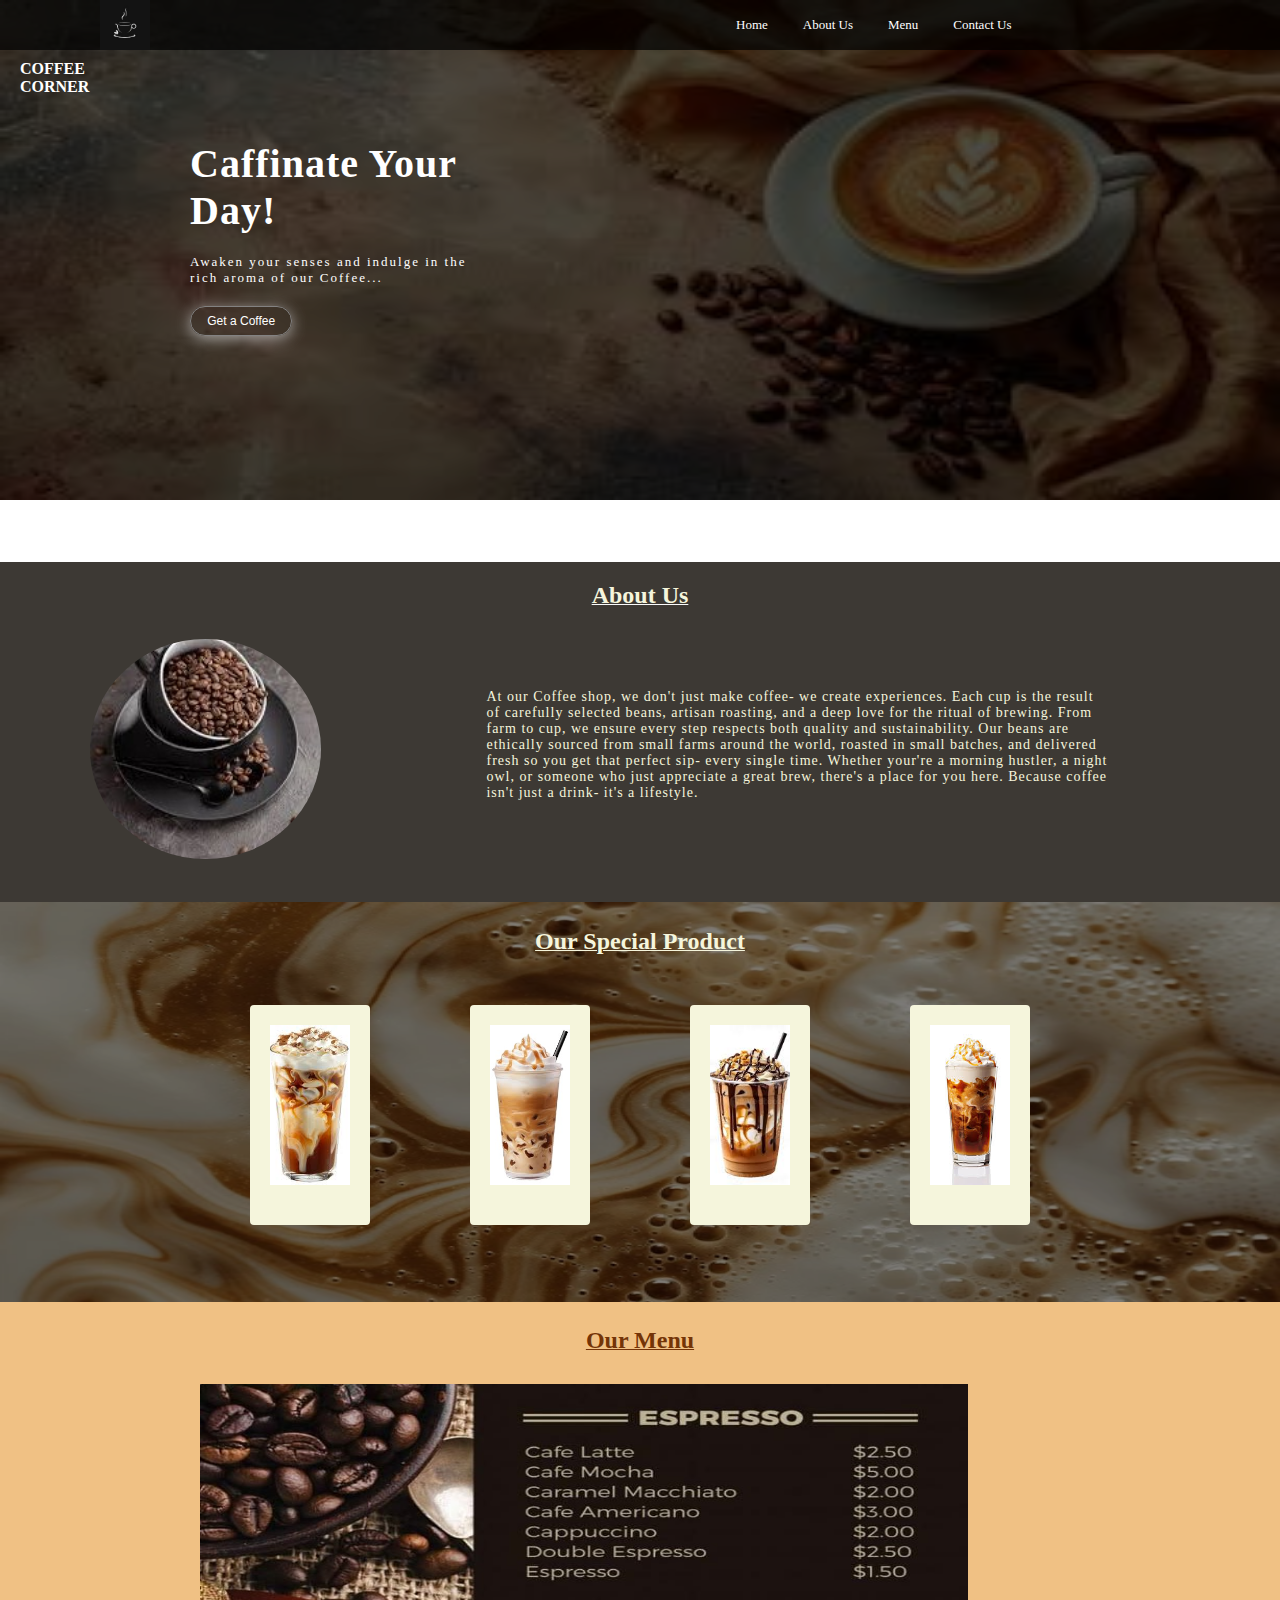
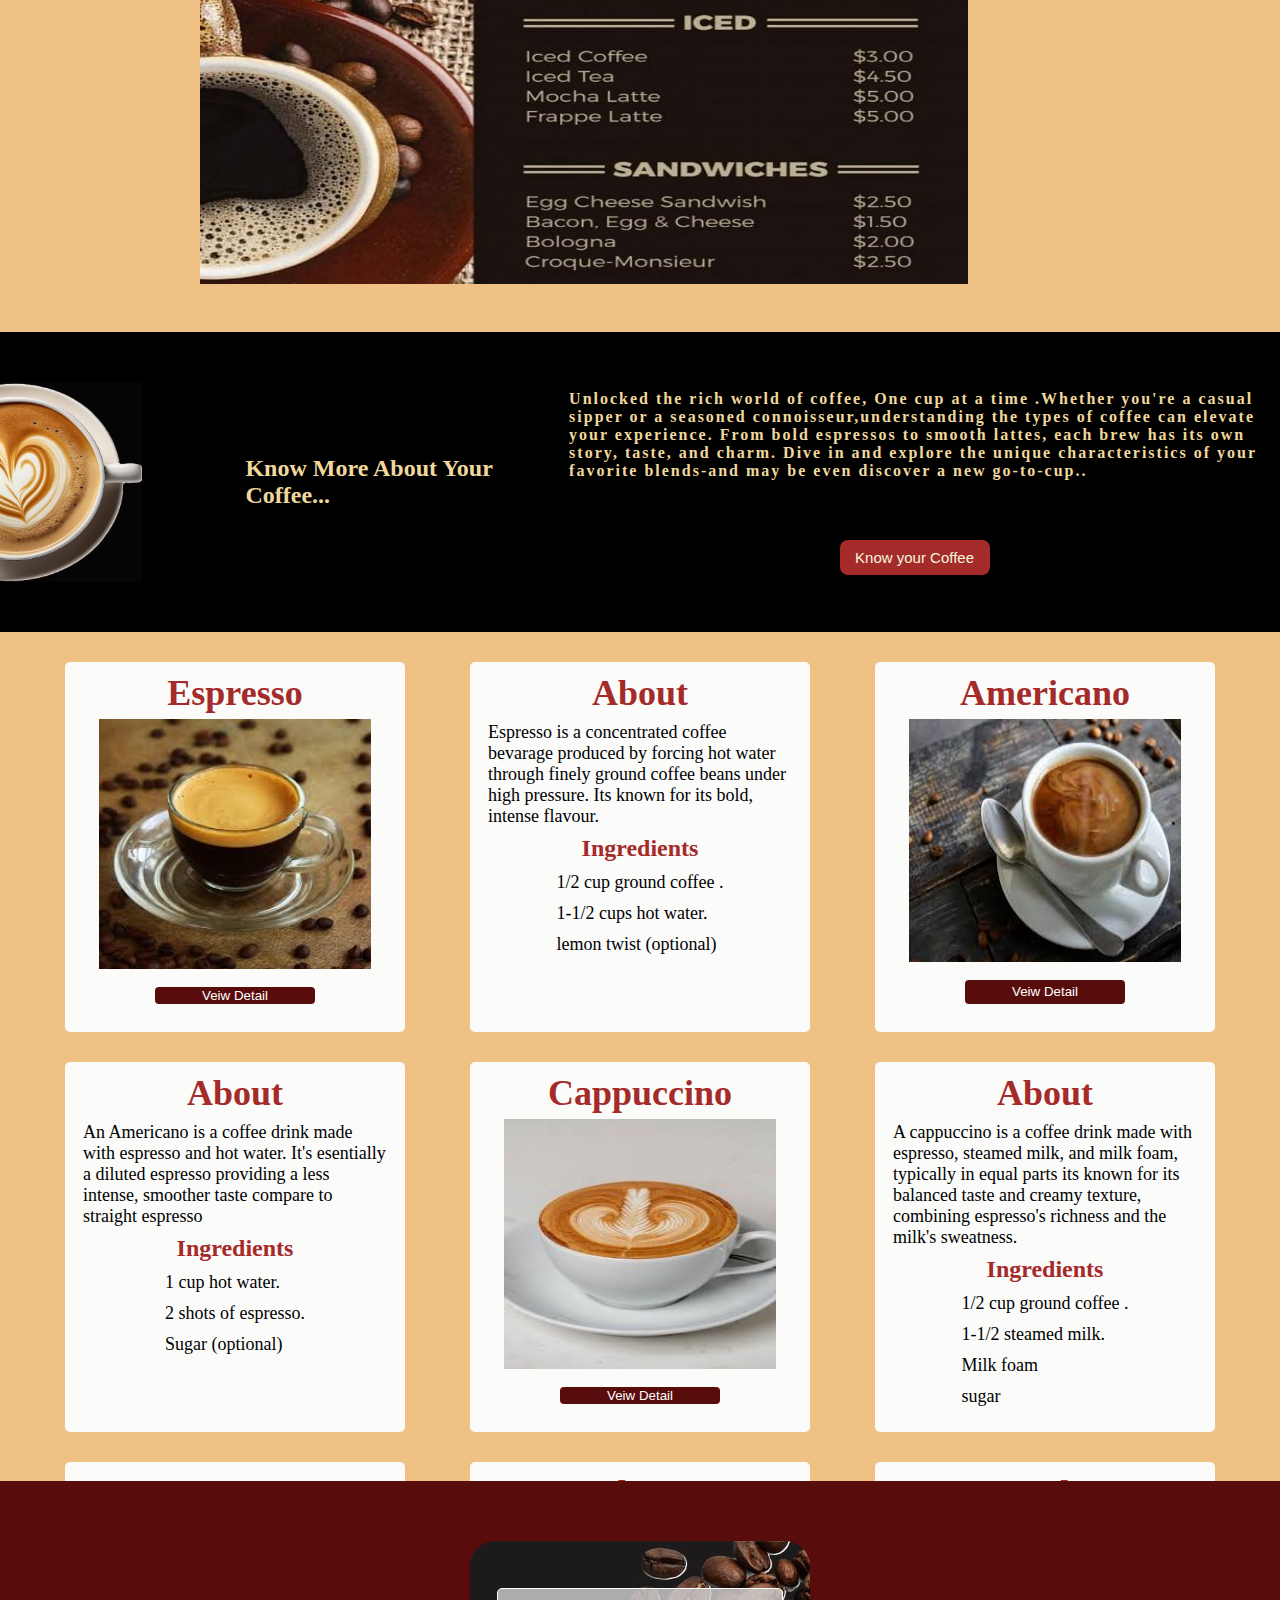
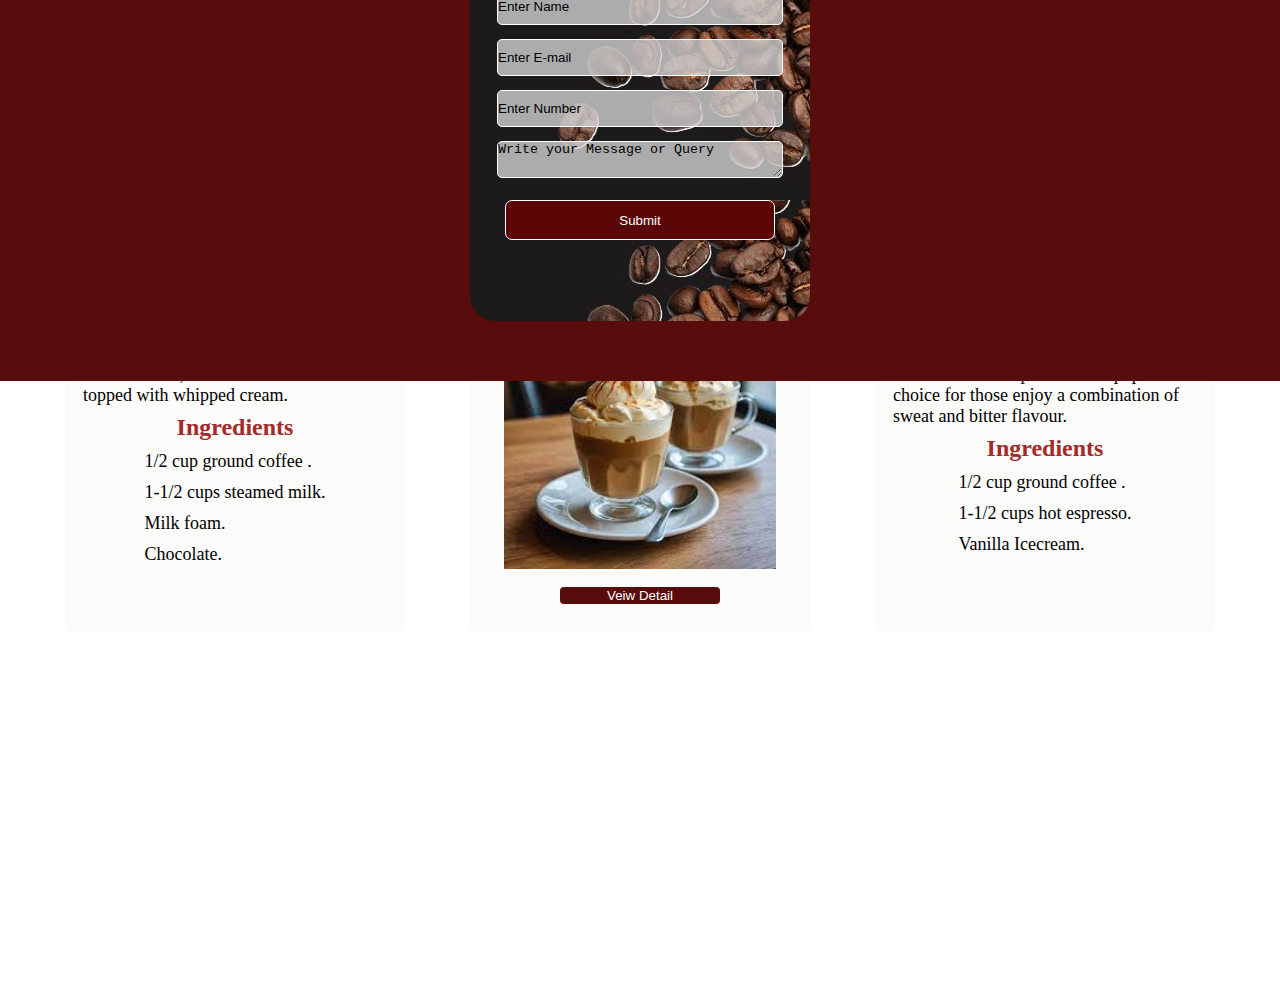
<file: Task2/index.html>
<!DOCTYPE html>
<html lang="en">

<head>
    <meta charset="UTF-8">
    <meta name="viewport" content="width=device-width, initial-scale=1.0">
    <title>Landing Page</title>
    <link rel="stylesheet" href="style.css">
</head>

<body>
    <div class="bg">
        <img id="bg-img" src="background-pic.jpeg">
    </div>
    <div class="layer"></div>
    <div class="nav">
        <img id="logo" src="logo.jpeg">
        <div class="option">
            <li><a href="#home">Home</a></li>
            <li><a href="#about">About Us</a>
            <li><a href="#menu">Menu</a></li>
            <li><a href="#contact">Contact Us</a></li>
        </div>
    </div>
    <section id="home">
        <div class="top">
            <h4>COFFEE</h4>
            <h4>CORNER</h4>
        </div>
        <div class="heading">
            <h1>Caffinate Your Day!</h1>
            <p>Awaken your senses and indulge in the rich aroma of our Coffee...</p>
        </div>
        <button id="get">Get a Coffee</button>
    </section>
    <section id="about">
        <span>About Us</span>
        <div class="box">
            <div class="left">
                <img src="cup.jpeg">
            </div>
            <div class="right">
                <p>At our Coffee shop, we don't just make coffee- we create experiences. Each cup is the result of
                    carefully selected beans, artisan roasting, and a deep love for the ritual of brewing. From farm to
                    cup, we ensure every step respects both quality and sustainability. Our beans are ethically sourced
                    from small farms around the world, roasted in small batches, and delivered fresh so you get that
                    perfect sip- every single time. Whether your're a morning hustler, a night owl, or someone who just
                    appreciate a great brew, there's a place for you here. Because coffee isn't just a drink- it's a
                    lifestyle.</p>
            </div>
        </div>
    </section>
    <section id="menu">
        <div class="outer">
            <img src="outer-img.webp">
            <div class="layer1"></div>
            <div class="glass">
                <span>Our Special Product</span>
                <div class="card">
                    <div><img src="C1.jpeg"></div>
                    <div><img src="C3.jpeg"></div>
                    <div><img src="C4.jpeg"></div>
                    <div><img src="C2.jpeg"> </div>
                </div>
            </div>
            <div class="orders">
                <span>Our Menu</span>
                <div class="types">
                    <img src="men.jpeg">
                </div>
            </div>
            <div class="know">
                <div class="left-img"><img src="capp.jpeg"></div>
                <div class="center"><h2>Know More About Your Coffee...</h2></div>
                <div class="des">
                    <h4>Unlocked the rich world of coffee, One cup at a time .Whether you're a casual sipper or a
                        seasoned connoisseur,understanding the types of coffee can elevate your experience. From bold
                        espressos to smooth lattes, each brew has its own story, taste, and charm.
                        Dive in and explore the unique characteristics of your favorite blends-and may be even discover
                        a new go-to-cup.. </h4>
                    <button>Know your Coffee</button>
                </div>
            </div>
            <div class="coffee">
                <div class="front" onclick="this.classList.toggle('active')">
                    <h2>Espresso</h2>
                    <img src="espresso.jpeg">
                    <button>Veiw Detail</button>
                </div>
                <div class="back">
                    <h2>About</h2>
                    <p>Espresso is a concentrated coffee bevarage produced by forcing hot water through finely ground coffee beans under high pressure. Its known for its bold, intense flavour.</p>
                    <h4>Ingredients</h4>
                    <ul>
                    <li>1/2 cup ground coffee .</li>
                    <li>1-1/2 cups hot water.</li>
                    <li>lemon twist (optional)</li></ul>
                </div>
                <div class="front"><h2>Americano</h2>
                    <img src="americano.jpeg">
                    <button>Veiw Detail</button></div>
                    <div class="back">
                    <h2>About</h2>
                    <p>An Americano is a coffee drink made with espresso and hot water. It's esentially a diluted espresso providing a less intense, smoother taste compare to straight espresso </p>
                    <h4>Ingredients</h4>
                    <ul>
                    <li>1 cup hot water.</li>
                    <li>2 shots of espresso.</li>
                    <li>Sugar (optional)</li></ul>
                </div>
                <div class="front"><h2>Cappuccino</h2>
                    <img src="cappuchino.jpeg">
                    <button>Veiw Detail</button></div>
                    <div class="back">
                    <h2>About</h2>
                    <p>A cappuccino is a coffee drink made with espresso, steamed milk, and milk foam, typically in equal parts its known for its balanced taste and creamy texture, combining espresso's richness and the milk's sweatness. </p>
                    <h4>Ingredients</h4>
                    <ul>
                    <li>1/2 cup ground coffee .</li>
                    <li>1-1/2 steamed milk.</li>
                    <li>Milk foam</li>
                    <li>sugar</li></ul>
                </div>
                <div class="front"><h2>Latte</h2>
                    <img src="latte.jpeg">
                    <button>Veiw Detail</button></div>
                    <div class="back">
                    <h2>About</h2>
                    <p>A latte is a coffee drink made with espresso and steamed milk, topped with a thin layer of foam milk. It's known for its smooth, creamy texture and balanced flavour</p>
                    <h4>Ingredients</h4>
                    <ul>
                    <li>1/2 cup ground coffee .</li>
                    <li>1-1/2 cups steamed milk.</li>
                    <li>Milk foam</li>
                    <li>Sugar</li></ul>
                </div>
                <div class="front"><h2>Mocha</h2>
                    <img src="mocha.jpeg">
                    <button>Veiw Detail</button></div>
                    <div class="back">
                    <h2>About</h2>
                    <p>A Mocha is a chocolate flavoured coffee drink. It typically combines espresso, steamed milk, and chocolate and is often topped with whipped cream.</p>
                    <h4>Ingredients</h4>
                    <ul>
                    <li>1/2 cup ground coffee .</li>
                    <li>1-1/2 cups steamed milk.</li>
                    <li>Milk foam.</li>
                    <li>Chocolate.</li></ul>
                </div>
                <div class="front"><h2>Affogato</h2>
                    <img src="affogato.jpeg">
                    <button>Veiw Detail</button></div>
                    <div class="back">
                    <h2>About</h2>
                    <p>A Affogato is a simple yet deliteful italian dessert, essentially a scoop of icecream, in a shot of hot espresso. It's a popular choice for those enjoy a combination of sweat and bitter flavour.</p>
                    <h4>Ingredients</h4>
                    <ul>
                    <li>1/2 cup ground coffee .</li>
                    <li>1-1/2 cups hot espresso.</li>
                    <li>Vanilla Icecream.</li></ul>
                </div>
            </div>
    </section>
    <section id="contact">
        <form>
            <input type="text" placeholder="Enter Name" required>
            <input type="email" placeholder="Enter E-mail" required>
            <input type="number" placeholder="Enter Number" required>
            <textarea type="text" placeholder="Write your Message or Query" required></textarea>
            <button type="submit">Submit</button>
        </form>
    </section>
</body>

</html>
</file>
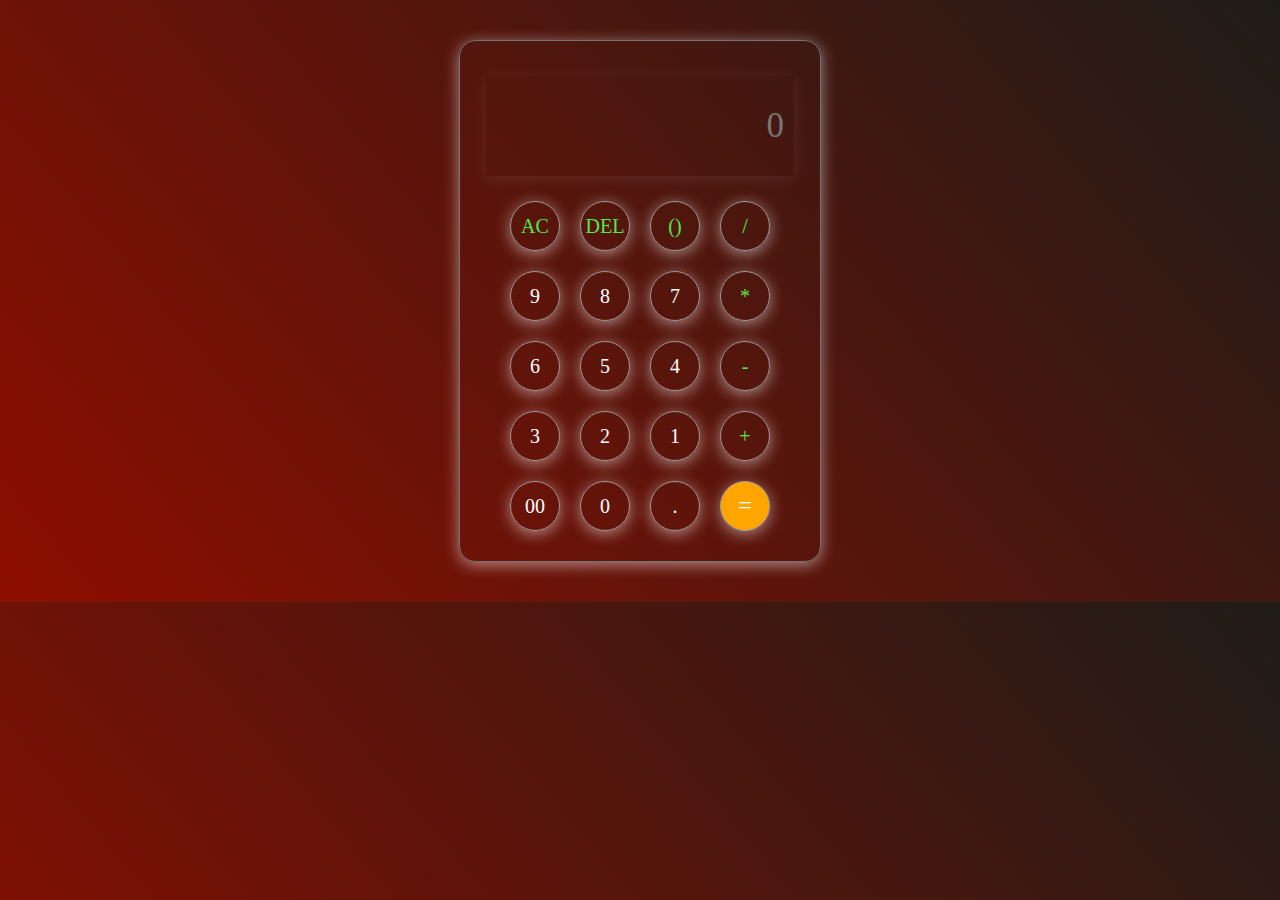
<file: Task3/index.html>
<!DOCTYPE html>
<html lang="en">

<head>
    <meta charset="UTF-8">
    <meta name="viewport" content="width=device-width, initial-scale=1.0">
    <title>Calculate</title>
    <link rel="stylesheet" href="style.css">
</head>

<body>
    <div class="calculator">
            <input class="display" type="text" placeholder="0">
        <div class="btn">
            <button class="custom">AC</button>
            <button class="custom">DEL</button>
            <button class="custom">()</button>
            <button class="custom">/</button>
            <button>9</button>
            <button>8</button>
            <button>7</button>
            <button class="custom">*</button>
            <button>6</button>
            <button>5</button>
            <button>4</button>
            <button class="custom">-</button>
            <button>3</button>
            <button>2</button>
            <button>1</button>
            <button class="custom">+</button>
            <button>00</button>
            <button>0</button>
            <button>.</button>
            <button id="equal">=</button>
        </div>
    </div>
    <script src="first.js"></script>
</body>

</html>
</file>
<file: Task2/style.css>
* {
    margin: 0px;
    padding: 0px;
}

.bg {
    height: 500px;
    width: 100%;
    position: relative;
    z-index: 0;
}

#bg-img {
    height: 500px;
    width: 100%;
}

.layer {
    height: 500px;
    width: 100%;
    background-color: rgba(0, 0, 0, 0.7);
    position: absolute;
    top: 0px;
    z-index: 1;
}

.nav {
    height: 50px;
    width: 100%;
    background-color: rgba(0, 0, 0, 0.7);
    color: white;
    display: flex;
    justify-content: flex-start;
    align-items: center;
    position: absolute;
    top: 0px;
    z-index: 2;
}

#logo {
    height: 50px;
    background: transparent;
    margin: 10px 10px 10px 100px;
}

.option {
    display: flex;
    gap: 35px;
    margin-left: 45%;
    font-size: 13px;
}

.option li {
    list-style: none;
}

a {
    text-decoration: none;
    color: white;
}

#home {
    width: 40%;
    position: relative;
    top: -400px;
    z-index: 3;
    color: white;
    margin: 20px;
}

.top {
    display: flex;
    flex-direction: column;
    position: absolute;
    top: -60px;
}

.heading {
    margin: 20px 20px 0px 150px;
    padding: 20px;
    letter-spacing: 1px;
    font-size: 20px;
}

.heading p {
    padding-top: 20px;
    letter-spacing: 2px;
    font-size: 13px;
}

#get {
    background: transparent;
    height: 30px;
    width: 20%;
    border: 1px solid rgb(131, 130, 130);
    color: white;
    border-radius: 15px;
    margin-left: 170px;
    font-size: 12px;
    font-weight: 600px;
    box-shadow: 0px 3px 15px rgba(210, 209, 209, 0.7);
}

#get:hover {
    border: 1.5px solid white;
    background-color: rgba(0, 0, 0, 0.1);
}

#about {
    position: relative;
    top: -194px;
    display: flex;
    flex-direction: column;
    align-items: center;
    background-color: rgba(40, 35, 30, 0.9);
    color: beige;

}

#about span {
    margin-top: 20px;
    font-size: 24px;
    font-weight: bold;
    text-decoration: 1px solid rgb(250, 250, 250) underline;
}

.box {
    width: 100%;
    display: flex;
    justify-content: space-evenly;
    margin: 0px 10px 10px 10px;
    color: beige;
}

.left {
    width: 35%;
    margin: 30px 0px 30px 30px;
    /* padding-left:20px; */
    object-fit: contain;
}

.left img {
    height: 220px;
    width: 53%;
    border-radius: 50%;
    object-fit: cover;
    object-position: bottom right;
    transform: translateX(60px);
    transition: 1s ease-in-out;
}

.right {
    width: 50%;
    display: flex;
    flex-wrap: wrap;
    margin: 40px 40px 40px 20px;
    padding: 40px 90px 40px 40px;
}

.right p {
    letter-spacing: 1px;
    font-size: 14px;
    transform: translateX(-40px);
    transition: 1s ease-in-out;
}

.outer {
    position: relative;
    top: -195px;
    width: 100%;
}

.outer img {
    width: 100%;
    height: 400px;
}

.layer1 {
    height: 400px;
    width: 100%;
    background-color: rgba(0, 0, 0, 0.5);
    z-index: 1;
    position: relative;
    top: -404px;
}

.glass {
    position: relative;
    top: -780px;
    z-index: 2;
    height: 300px;
    display: flex;
    flex-direction: column;
    justify-content: center;
    align-items: center;
}

.glass span {
    color: beige;
    text-decoration: 1px solid underline;
    font-size: 24px;
    font-weight: bold;
}

.card {
    display: flex;
    justify-content: space-between;
    margin-top: 20px;
    overflow: hidden;
}

.card div {
    height: 180px;
    width: 80px;
    margin: 30px 50px 0px 50px;
    padding: 20px;
    background-color: beige;
    border-radius: 4px;

}

.card div:hover {
    transform: scale(1.2);
    transition: 0.3s ease-in;
    border: 1.5px solid rgb(69, 68, 68);
}

.card img {
    height: 160px;
    width: 100%;
    object-fit: cover;
}

.orders {
    position: relative;
    top: -704px;
    height: 630px;
    width: 100%;
    background-color: rgba(233, 166, 80, 0.7);
    display: flex;
    flex-direction: column;
    align-items: center;
}

.orders span {
    color: rgb(116, 52, 7);
    font-size: 24px;
    font-weight: bold;
    text-decoration: 1px solid underline;
    margin-top: 25px;

}

.types {

    height: 500px;
    width: 100%;
    margin: 10px;
}

.types img {
    height: 500px;
    width: 60%;
    object-fit: fill;
    padding: 20px 20px 20px 200px;
}
.know{
    height:300px;
    width:100%;
    background-color: black;
    display:flex;
    justify-content: center;
    align-items: center;
    position:absolute;
    top:1030px;
}
.left-img{
    height:300px;
    width:30%;
    margin-left:-100px;
}
.left-img img{
    width:70%;
    height:200px;
    margin-top:50px;
}
.center{
    height:300px;
    color:rgb(240, 216, 157);
    display:flex;
    align-items: center;
    flex-wrap:wrap;  
}
.content h2{
    letter-spacing: 1px;
}
.des{
    color:rgb(240, 216, 157);
    height:280px;
    width:60%;
padding:20px;
    display: flex;
    flex-direction: column;
    align-items: center;
    justify-content: center;
    flex-wrap: wrap;
}
.des h4{
    height:150px;
    width:100%;
    letter-spacing: 2px;
}
.des button{
    height:35px;
    width:150px;
    background-color: brown;
    outline: none;
    border:none;
    border-radius:8px;
    color:beige;
    font-size:15px;
}
.des button:hover{
    background-color: orange;
    transition: all 1s ease-in-out;
}
.coffee{
    height:850px;
    background-color: rgba(233, 166, 80, 0.7);
    width:100%;
    display:flex;
    justify-content:space-evenly;
    align-items: center;
    flex-wrap:wrap;
    position:relative;
    top:-404px;
}
.coffee div{
    height:350px;
    width:25%;
    background-color: rgb(251, 251, 250);
    padding:10px;
    border-radius:5px;
    display:flex;
    flex-direction: column;
align-items: center;
font-size:24px;
color:brown;
margin-top:30px;
transition: all 0.6s;

}
.coffee div:active{
    transform:rotateY(180deg);
}
.coffee div img{
    height:250px;
    width:85%;
    margin-top:5px;
}
.coffee div button{
    height:25px;
    width:50%;
    margin:18px;
    background-color: rgb(89, 12, 12);
    color:white;
    border-radius:4px;
    border:none;
    outline: none;
}
.back{
    padding:15px;
    display:flex;
    flex-direction:column;
    align-items: center;
}
.back p{
    font-size:18px;
    margin:8px;
    color:black;
}
.back li{
    display:flex;
    flex-direction: column;
    align-items: flex-start;
    font-size:18px;
    color:black;
    margin:10px;
list-style:disc;

}
#contact{
height:500px;
width:100%;
background-color: rgb(89, 12, 12);
position:relative;
top:-600px;
display:flex;
justify-content: center;
align-items: center;
}
form{
    height:300px;
    width:300px;
    background-image: url("coffee.jpeg");
    object-fit: cover;
    display:flex;
    flex-direction: column;
    padding:40px 20px;
    border-radius:25px;
}
form input ,textarea{
    height:35px;
    background: rgba(210, 209, 209, 0.8);
    border:1px solid white;
    color:black;
    
    border-radius:5px;
    outline:none;
    margin:7px;
}
form ::placeholder{
    color:black;
  
}
form button{
height:40px;
width:90%;
margin:15px;
border-radius:7px;
outline: none;
border: 1px solid white;
background-color: rgb(90, 6, 6);
color:white;

}
</file>
<file: Task3/style.css>
*{
    margin:0;
    padding: 0;
    font-family:'poppins','sen serif';
    font-size:20px;
}
body{
    display: flex;
    justify-content: center;
   align-items: center;
   background: linear-gradient(50deg,#8e0e00,#1f1c18);
}

.calculator{
    width:25%;
    background: transparent;
    margin:40px;
    padding:20px;
    border-radius:16px;
    display: flex;
    flex-direction: column;
    align-items: center; 
    border:1px solid #717377;
     box-shadow:0px 3px 15px rgba(255,255,255,0.5);
}
.display{
    background: transparent;
     box-shadow: 0px 3px 15px rgba(225,225,225,0.1);
    border:none;
    height:80px;
    width:90%;
    padding: 10px;
    margin:15px;
    font-size:35px;
    text-align: right;
    color:white;
}
.btn{
    display:flex;
    justify-content: center;
    align-items: center;
    flex-wrap:wrap;
}
button{
    display:flex;
    justify-content: center;
    align-items: center;
    height:50px;
    width:50px;
    border-radius: 50%;
    background: transparent;
    color:white;
    margin:10px;
    padding:20px;
    border:1px solid rgb(160, 155, 155);
     box-shadow:0px 3px 15px rgba(255,255,255,0.5);
     cursor:pointer;
    
}
button:hover{
    border:2px solid white;
}
.custom{
    color:rgb(82, 234, 79);
}
#equal{
       color:white;
       background-color:orange;
       font-size:25px;
       font-weight:500;
}
@media (max-width: 500px){
    .calculator{
        max-height:90vh;
        width:95vw;
    };
.btn{
height:80%;
}
    button{
        height:25px;
        width:25px;
        margin:12px;
        font-size:0.7rem;

    }
}
</file>
